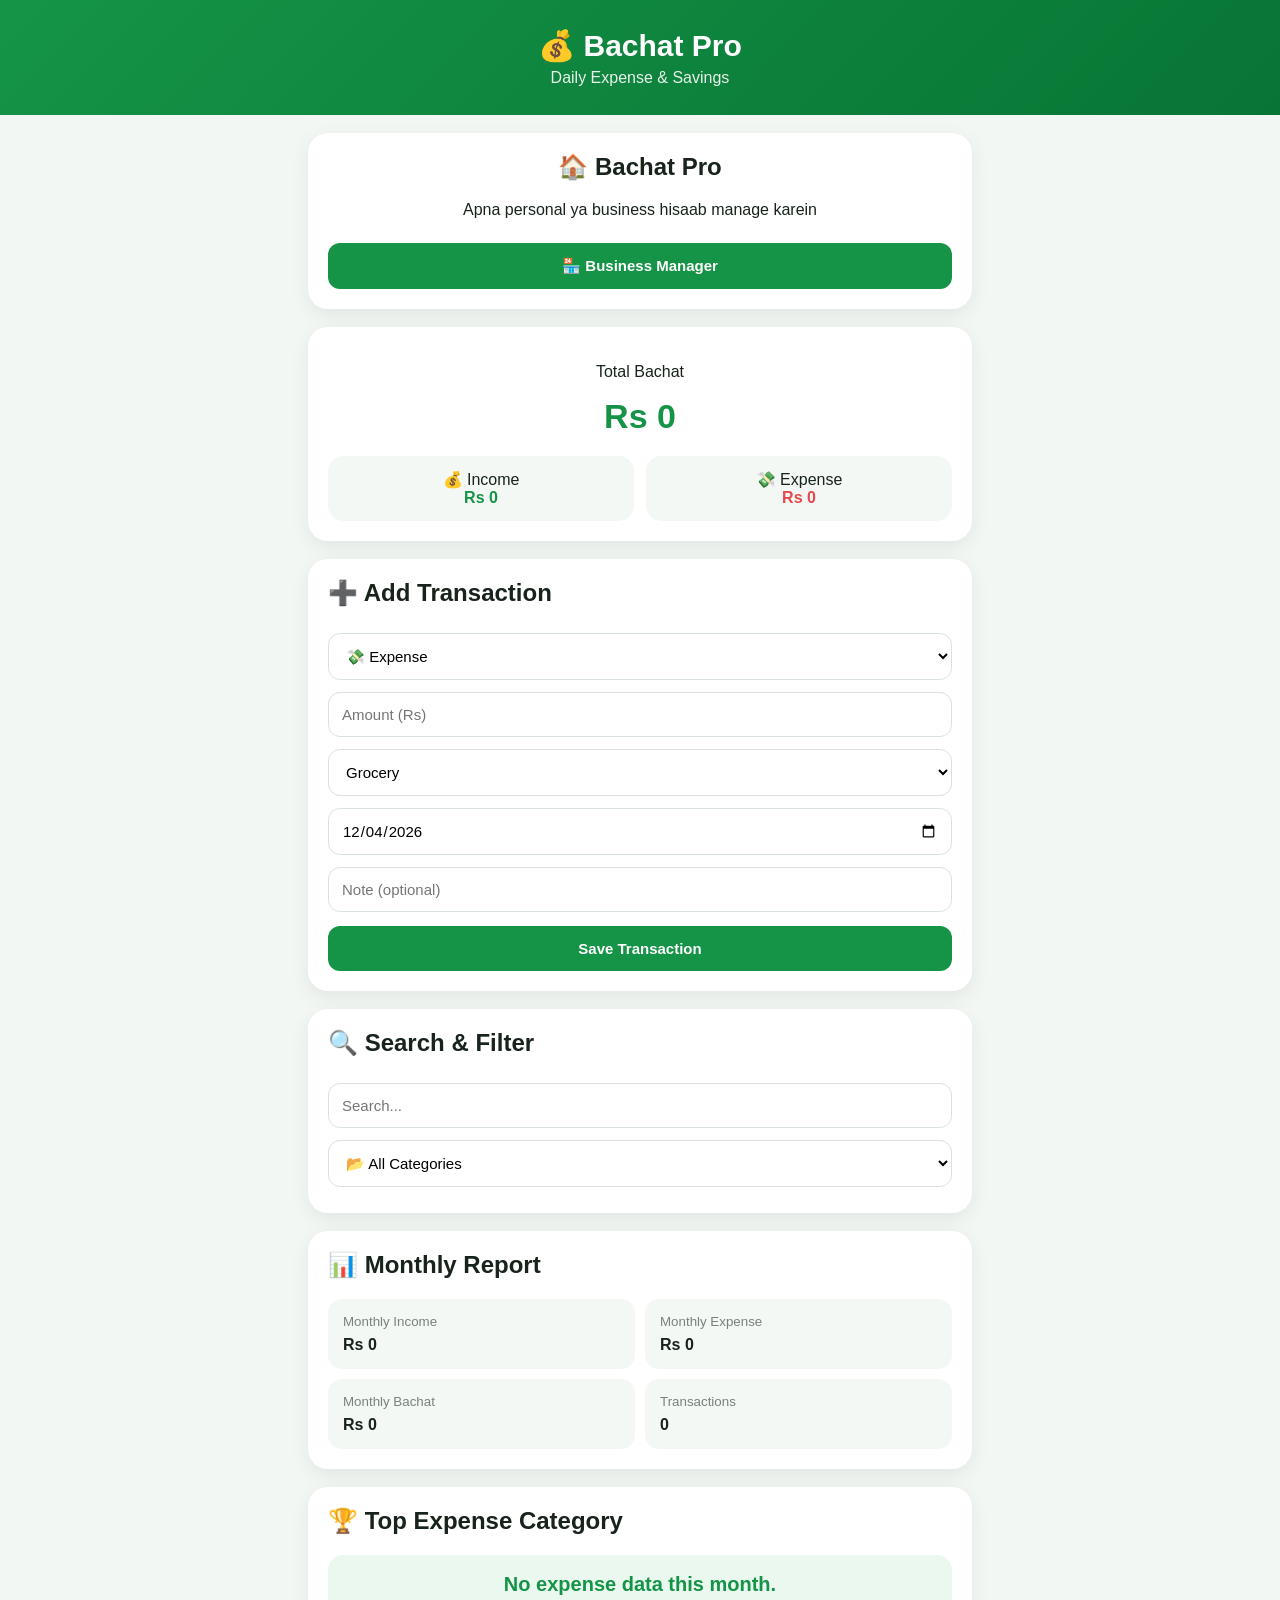
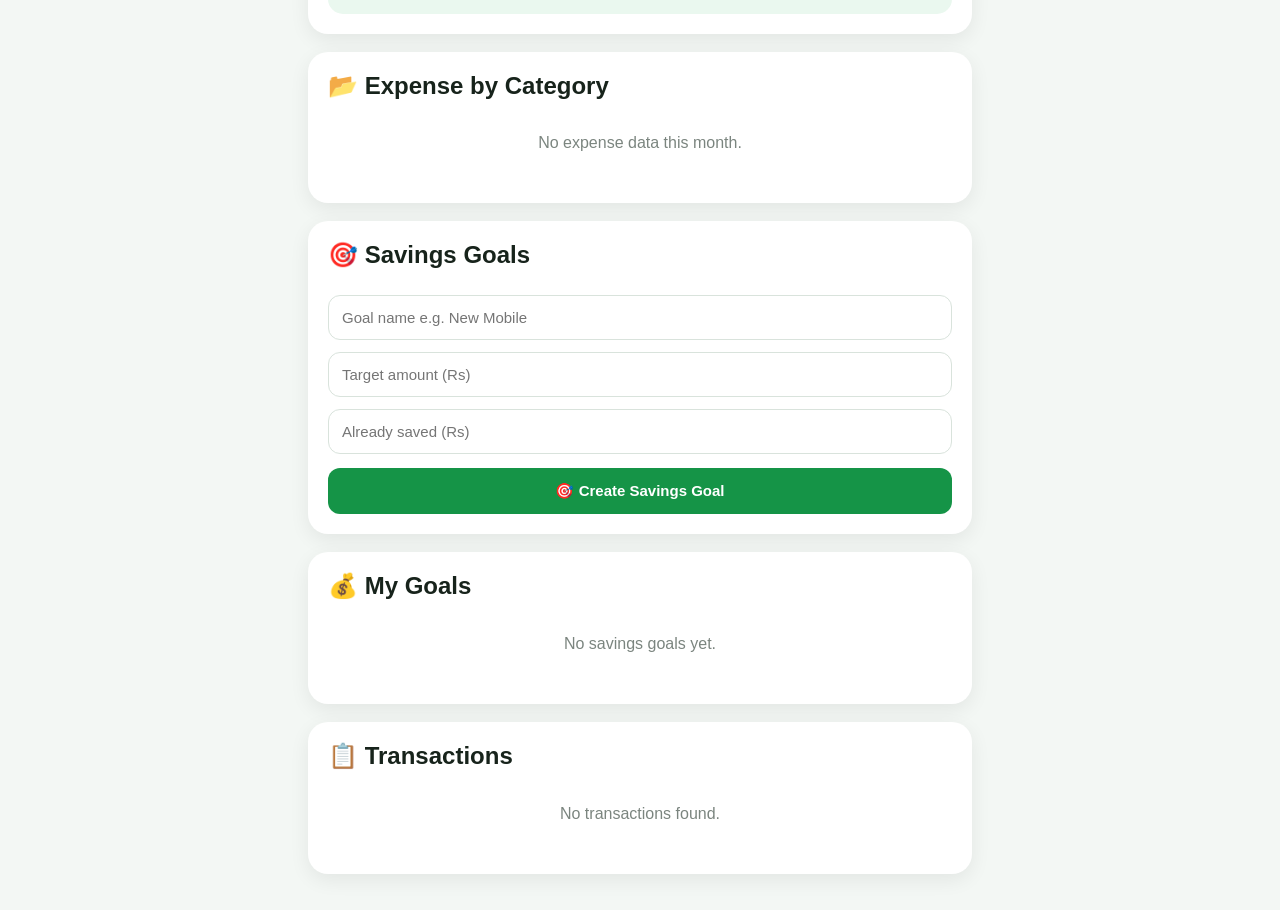
<file: index.html>
<!DOCTYPE html>
<html lang="en">
<head>
<meta charset="UTF-8">
<meta name="viewport" content="width=device-width, initial-scale=1.0">
<meta name="theme-color" content="#159447">
<title>Bachat Pro</title>

<style>
*{
  box-sizing:border-box;
  font-family:Arial,sans-serif;
}

body{
  margin:0;
  background:#f3f7f4;
  color:#17231b;
}

header{
  background:linear-gradient(135deg,#159447,#087535);
  color:white;
  padding:28px 20px;
  text-align:center;
}

header h1{
  margin:0 0 6px;
  font-size:30px;
}

header p{
  margin:0;
  opacity:.9;
}

main{
  max-width:700px;
  margin:auto;
  padding:18px;
}

.card{
  background:white;
  border-radius:20px;
  padding:20px;
  margin-bottom:18px;
  box-shadow:0 6px 20px rgba(0,0,0,.07);
}

.balance{
  text-align:center;
}

.balance h2{
  font-size:34px;
  color:#159447;
  margin:10px 0 20px;
}

.summary{
  display:grid;
  grid-template-columns:1fr 1fr;
  gap:12px;
}

.summary div{
  background:#f3f8f4;
  padding:14px;
  border-radius:15px;
}

.income{
  color:#159447;
}

.expense{
  color:#e5484d;
}

h2{
  margin-top:0;
}

input,select{
  width:100%;
  padding:13px;
  margin:6px 0;
  border:1px solid #d9e3dc;
  border-radius:12px;
  font-size:15px;
  background:white;
}

button{
  width:100%;
  border:0;
  padding:14px;
  margin-top:8px;
  border-radius:12px;
  background:#159447;
  color:white;
  font-size:15px;
  font-weight:bold;
  cursor:pointer;
}

button:active{
  transform:scale(.98);
}

.secondary{
  background:#777;
}

.danger{
  background:#e5484d;
}

.blue{
  background:#2878d4;
}

.goal{
  border:1px solid #dfe9e2;
  border-radius:16px;
  padding:15px;
  margin-top:12px;
}

.goal-top{
  display:flex;
  justify-content:space-between;
  font-weight:bold;
}

.progress-bg{
  height:11px;
  background:#e5eee8;
  border-radius:20px;
  overflow:hidden;
  margin:12px 0;
}

.progress{
  height:100%;
  background:#159447;
}

.goal-buttons{
  display:flex;
  gap:8px;
}

.goal-buttons button{
  flex:1;
}

.transaction{
  display:flex;
  justify-content:space-between;
  align-items:center;
  gap:10px;
  padding:14px 0;
  border-bottom:1px solid #e8eee9;
}

.transaction:last-child{
  border-bottom:0;
}

.transaction small{
  display:block;
  color:#77827b;
  margin-top:4px;
}

.transaction-actions{
  display:flex;
  gap:5px;
}

.transaction-actions button{
  width:auto;
  padding:8px 11px;
  margin:0;
}

.report-grid{
  display:grid;
  grid-template-columns:1fr 1fr;
  gap:10px;
}

.report-box{
  background:#f3f8f4;
  padding:15px;
  border-radius:14px;
}

.report-box small{
  display:block;
  color:#77827b;
  margin-bottom:7px;
}

.category-row{
  display:flex;
  justify-content:space-between;
  padding:11px 0;
  border-bottom:1px solid #e8eee9;
}

.empty{
  text-align:center;
  color:#7b857f;
  padding:15px;
}

@media(max-width:450px){
  main{
    padding:12px;
  }
}
</style>
</head>

<body>

<header>
  <h1>💰 Bachat Pro</h1>
  <p>Daily Expense & Savings</p>
</header>

<main>

  <section class="card" style="text-align:center;">

  <h2>🏠 Bachat Pro</h2>

  <p>
    Apna personal ya business hisaab manage karein
  </p>

  <button onclick="openBusiness()">
    🏪 Business Manager
  </button>

  </section>

  
<!-- ==============================
     BALANCE
============================== -->

<section class="card balance">

  <p>Total Bachat</p>

  <h2 id="balance">Rs 0</h2>

  <div class="summary">

    <div>
      💰 Income
      <br>
      <strong class="income" id="income">Rs 0</strong>
    </div>

    <div>
      💸 Expense
      <br>
      <strong class="expense" id="expense">Rs 0</strong>
    </div>

  </div>

</section>


<!-- ==============================
     ADD TRANSACTION
============================== -->

<section class="card">

  <h2 id="formTitle">➕ Add Transaction</h2>

  <select id="type">
    <option value="expense">💸 Expense</option>
    <option value="income">💰 Income</option>
  </select>

  <input
    type="number"
    id="amount"
    placeholder="Amount (Rs)"
    min="1"
  >

  <select id="category">
    <option>Grocery</option>
    <option>Electricity</option>
    <option>Gas</option>
    <option>Petrol</option>
    <option>Mobile</option>
    <option>Education</option>
    <option>Health</option>
    <option>Shopping</option>
    <option>Home</option>
    <option>Salary</option>
    <option>Business</option>
    <option>Other</option>
  </select>

  <input type="date" id="date">

  <input
    type="text"
    id="note"
    placeholder="Note (optional)"
  >

  <button id="saveBtn" onclick="saveTransaction()">
    Save Transaction
  </button>

  <button
    id="cancelBtn"
    class="secondary"
    onclick="cancelEdit()"
    style="display:none"
  >
    Cancel Edit
  </button>

</section>


<!-- ==============================
     SEARCH
============================== -->

<section class="card">

  <h2>🔍 Search & Filter</h2>

  <input
    type="search"
    id="search"
    placeholder="Search..."
    oninput="renderAll()"
  >

  <select
    id="filter"
    onchange="renderAll()"
  >
    <option value="all">📂 All Categories</option>
    <option>Grocery</option>
    <option>Electricity</option>
    <option>Gas</option>
    <option>Petrol</option>
    <option>Mobile</option>
    <option>Education</option>
    <option>Health</option>
    <option>Shopping</option>
    <option>Home</option>
    <option>Salary</option>
    <option>Business</option>
    <option>Other</option>
  </select>

</section>


<!-- ==============================
     REPORT
============================== -->

<section class="card">

  <h2>📊 Monthly Report</h2>

  <div class="report-grid">

    <div class="report-box">
      <small>Monthly Income</small>
      <strong id="reportIncome">Rs 0</strong>
    </div>

    <div class="report-box">
      <small>Monthly Expense</small>
      <strong id="reportExpense">Rs 0</strong>
    </div>

    <div class="report-box">
      <small>Monthly Bachat</small>
      <strong id="reportSaving">Rs 0</strong>
    </div>

    <div class="report-box">
      <small>Transactions</small>
      <strong id="reportCount">0</strong>
    </div>

  </div>

</section>

  
<!-- ==============================
     TOP EXPENSE CATEGORY
============================== -->

<section class="card">

  <h2>🏆 Top Expense Category</h2>

  <div
    id="topCategory"
    style="
      background:#eaf8ef;
      padding:18px;
      border-radius:15px;
      text-align:center;
    "
  >
    <strong style="color:#159447;font-size:20px;">
      No expense data this month.
    </strong>
  </div>

</section>

  
<!-- ==============================
     CATEGORY REPORT
============================== -->

<section class="card">

  <h2>📂 Expense by Category</h2>

  <div id="categoryReport">
    <p class="empty">No expense data yet.</p>
  </div>

</section>


<!-- ==============================
     SAVINGS GOALS
============================== -->

<section class="card">

  <h2>🎯 Savings Goals</h2>

  <input
    type="text"
    id="goalName"
    placeholder="Goal name e.g. New Mobile"
  >

  <input
    type="number"
    id="goalTarget"
    placeholder="Target amount (Rs)"
    min="1"
  >

  <input
    type="number"
    id="goalSaved"
    placeholder="Already saved (Rs)"
    min="0"
  >

  <button onclick="addGoal()">
    🎯 Create Savings Goal
  </button>

</section>


<!-- ==============================
     MY GOALS
============================== -->

<section class="card">

  <h2>💰 My Goals</h2>

  <div id="goalsList">
    <p class="empty">No savings goals yet.</p>
  </div>

</section>


<!-- ==============================
     TRANSACTIONS
============================== -->

<section class="card">

  <h2>📋 Transactions</h2>

  <div id="transactions">
    <p class="empty">No transactions yet.</p>
  </div>

</section>

</main>


<script>

// ========================================
// DATA
// ========================================

let transactions =
  JSON.parse(
    localStorage.getItem("bachatTransactions")
  ) || [];

let savingsGoals =
  JSON.parse(
    localStorage.getItem("bachatSavingsGoals")
  ) || [];

let editingId = null;


// ========================================
// SAVE DATA
// ========================================

function saveData(){

  localStorage.setItem(
    "bachatTransactions",
    JSON.stringify(transactions)
  );

}


function saveGoals(){

  localStorage.setItem(
    "bachatSavingsGoals",
    JSON.stringify(savingsGoals)
  );

}


// ========================================
// TODAY DATE
// ========================================

function setToday(){

  document.getElementById("date").value =
    new Date().toISOString().split("T")[0];

}


// ========================================
// SAVE TRANSACTION
// ========================================

function saveTransaction(){

  const type =
    document.getElementById("type").value;

  const amount =
    Number(
      document.getElementById("amount").value
    );

  const category =
    document.getElementById("category").value;

  const date =
    document.getElementById("date").value;

  const note =
    document.getElementById("note").value.trim();


  if(amount <= 0){

    alert("Please enter amount.");

    return;

  }


  if(!date){

    alert("Please select date.");

    return;

  }


  if(editingId !== null){

    const item =
      transactions.find(
        t => t.id === editingId
      );

    if(item){

      item.type = type;
      item.amount = amount;
      item.category = category;
      item.date = date;
      item.note = note;

    }

    editingId = null;

    document.getElementById(
      "formTitle"
    ).textContent =
      "➕ Add Transaction";

    document.getElementById(
      "saveBtn"
    ).textContent =
      "Save Transaction";

    document.getElementById(
      "cancelBtn"
    ).style.display =
      "none";

  }else{

    transactions.push({

      id: Date.now(),

      type: type,

      amount: amount,

      category: category,

      date: date,

      note: note

    });

  }


  saveData();

  clearForm();

  renderAll();

}


// ========================================
// CLEAR FORM
// ========================================

function clearForm(){

  document.getElementById("amount").value = "";

  document.getElementById("note").value = "";

  document.getElementById("type").value = "expense";

  document.getElementById("category").value = "Grocery";

  setToday();

}


// ========================================
// EDIT TRANSACTION
// ========================================

function editTransaction(id){

  const item =
    transactions.find(
      t => t.id === id
    );

  if(!item) return;


  editingId = id;


  document.getElementById("type").value =
    item.type;

  document.getElementById("amount").value =
    item.amount;

  document.getElementById("category").value =
    item.category;

  document.getElementById("date").value =
    item.date;

  document.getElementById("note").value =
    item.note || "";


  document.getElementById("formTitle").textContent =
    "✏️ Edit Transaction";

  document.getElementById("saveBtn").textContent =
    "Update Transaction";

  document.getElementById("cancelBtn").style.display =
    "block";


  window.scrollTo({
    top:0,
    behavior:"smooth"
  });

}


// ========================================
// CANCEL EDIT
// ========================================

function cancelEdit(){

  editingId = null;

  document.getElementById("formTitle").textContent =
    "➕ Add Transaction";

  document.getElementById("saveBtn").textContent =
    "Save Transaction";

  document.getElementById("cancelBtn").style.display =
    "none";

  clearForm();

}


// ========================================
// DELETE TRANSACTION
// ========================================

function deleteTransaction(id){

  if(!confirm("Delete this transaction?"))
    return;

  transactions =
    transactions.filter(
      t => t.id !== id
    );

  saveData();

  renderAll();

}


// ========================================
// ADD SAVINGS GOAL
// ========================================

function addGoal(){

  const name =
    document.getElementById("goalName").value.trim();

  const target =
    Number(
      document.getElementById("goalTarget").value
    );

  const saved =
    Number(
      document.getElementById("goalSaved").value
    ) || 0;


  if(!name){

    alert("Please enter goal name.");

    return;

  }


  if(target <= 0){

    alert("Please enter target amount.");

    return;

  }


  if(saved < 0 || saved > target){

    alert(
      "Saved amount cannot be greater than target."
    );

    return;

  }


  savingsGoals.push({

    id:Date.now(),

    name:name,

    target:target,

    saved:saved

  });


  saveGoals();


  document.getElementById("goalName").value = "";

  document.getElementById("goalTarget").value = "";

  document.getElementById("goalSaved").value = "";


  renderGoals();


  alert("🎯 Savings Goal Created!");

}


// ========================================
// ADD SAVING
// ========================================

function addSaving(id){

  const goal =
    savingsGoals.find(
      g => g.id === id
    );

  if(!goal) return;


  const amount =
    Number(
      prompt("How much do you want to add?")
    );


  if(amount <= 0 || isNaN(amount))
    return;


  goal.saved =
    Math.min(
      goal.saved + amount,
      goal.target
    );


  saveGoals();

  renderGoals();

}


// ========================================
// DELETE GOAL
// ========================================

function deleteGoal(id){

  if(!confirm("Delete this goal?"))
    return;


  savingsGoals =
    savingsGoals.filter(
      g => g.id !== id
    );


  saveGoals();

  renderGoals();

}


// ========================================
// RENDER GOALS
// ========================================

function renderGoals(){

  const box =
    document.getElementById("goalsList");


  if(savingsGoals.length === 0){

    box.innerHTML =
      '<p class="empty">No savings goals yet.</p>';

    return;

  }


  box.innerHTML = "";


  savingsGoals.forEach(goal => {

    const percent =
      Math.min(
        100,
        Math.round(
          goal.saved / goal.target * 100
        )
      );


    const remaining =
      Math.max(
        0,
        goal.target - goal.saved
      );


    const div =
      document.createElement("div");


    div.className = "goal";


    div.innerHTML = `

      <div class="goal-top">

        <span>🎯 ${escapeHTML(goal.name)}</span>

        <span>${percent}%</span>

      </div>


      <div class="progress-bg">

        <div
          class="progress"
          style="width:${percent}%"
        ></div>

      </div>


      <div>

        Saved:
        Rs ${goal.saved.toLocaleString()}

        /
        Rs ${goal.target.toLocaleString()}

      </div>


      <p>

        Remaining:
        <strong>
          Rs ${remaining.toLocaleString()}
        </strong>

      </p>


      ${
        remaining === 0
        ?
        "<strong class='income'>🎉 Goal Completed!</strong>"
        :
        ""
      }


      <div class="goal-buttons">

        <button
          onclick="addSaving(${goal.id})"
        >
          ➕ Add Saving
        </button>


        <button
          class="danger"
          onclick="deleteGoal(${goal.id})"
        >
          🗑️ Delete
        </button>

      </div>

    `;


    box.appendChild(div);

  });

}


// ========================================
// RENDER TRANSACTIONS + BALANCE
// ========================================

function renderAll(){

  let income = 0;

  let expense = 0;


  transactions.forEach(t => {

    if(t.type === "income"){

      income += t.amount;

    }else{

      expense += t.amount;

    }

  });


  const balance =
    income - expense;


  document.getElementById("income").textContent =
    "Rs " + income.toLocaleString();

  document.getElementById("expense").textContent =
    "Rs " + expense.toLocaleString();

  document.getElementById("balance").textContent =
    "Rs " + balance.toLocaleString();


  // SEARCH

  const search =
    document.getElementById("search")
      .value
      .toLowerCase()
      .trim();


  const filter =
    document.getElementById("filter").value;


  const filtered =
    transactions.filter(t => {

      const text =
        (
          t.category +
          " " +
          (t.note || "") +
          " " +
          t.type
        ).toLowerCase();


      const searchOK =
        text.includes(search);


      const filterOK =
        filter === "all" ||
        t.category === filter;


      return searchOK && filterOK;

    });


  const box =
    document.getElementById("transactions");


  if(filtered.length === 0){

    box.innerHTML =
      '<p class="empty">No transactions found.</p>';

  }else{

    box.innerHTML = "";


    filtered
      .slice()
      .sort(
        (a,b) => b.id - a.id
      )
      .forEach(t => {

        const div =
          document.createElement("div");

        div.className =
          "transaction";


        const sign =
          t.type === "income"
          ? "+"
          : "-";


        div.innerHTML = `

          <div>

            <strong>
              ${escapeHTML(t.category)}
            </strong>

            <small>
              ${escapeHTML(t.date)}
              ${t.note
                ? " • " + escapeHTML(t.note)
                : ""}
            </small>

          </div>


          <div>

            <strong class="${
              t.type === "income"
              ? "income"
              : "expense"
            }">

              ${sign}
              Rs ${t.amount.toLocaleString()}

            </strong>


            <div class="transaction-actions">

              <button
                class="blue"
                onclick="editTransaction(${t.id})"
              >
                ✏️
              </button>


              <button
                class="danger"
                onclick="deleteTransaction(${t.id})"
              >
                🗑️
              </button>

            </div>

          </div>

        `;


        box.appendChild(div);

      });

  }


  renderReport();

}


// ========================================
// REPORT
// ========================================

function renderReport(){

  const now =
    new Date();


  const month =
    now.getMonth();

  const year =
    now.getFullYear();


  let income = 0;

  let expense = 0;

  let count = 0;

  const categories = {};


  transactions.forEach(t => {

    const d =
      new Date(
        t.date + "T00:00:00"
      );


    if(
      d.getMonth() === month &&
      d.getFullYear() === year
    ){

      count++;


      if(t.type === "income"){

        income += t.amount;

      }else{

        expense += t.amount;


        if(!categories[t.category])
          categories[t.category] = 0;


        categories[t.category] +=
          t.amount;

      }

    }

  });


  document.getElementById("reportIncome").textContent =
    "Rs " + income.toLocaleString();


  document.getElementById("reportExpense").textContent =
    "Rs " + expense.toLocaleString();


  document.getElementById("reportSaving").textContent =
    "Rs " + (income-expense).toLocaleString();


  document.getElementById("reportCount").textContent =
    count;


  const report =
    document.getElementById("categoryReport");


  const list =
    Object.entries(categories)
      .sort(
        (a,b) => b[1] - a[1]
      );


  if(list.length === 0){

    report.innerHTML =
      '<p class="empty">No expense data this month.</p>';

    return;

  }


  report.innerHTML = "";


  list.forEach(([name,amount]) => {

    const row =
      document.createElement("div");


    row.className =
      "category-row";


    row.innerHTML = `

      <span>
        ${escapeHTML(name)}
      </span>

      <strong class="expense">
        Rs ${amount.toLocaleString()}
      </strong>

    `;


    report.appendChild(row);

  });
const topCategory =
  document.getElementById("topCategory");

if(list.length === 0){

  topCategory.innerHTML =
    `<strong style="color:#159447;font-size:20px;">
      No expense data this month.
    </strong>`;

}else{

  const topName = list[0][0];
  const topAmount = list[0][1];

  topCategory.innerHTML = `
    <span
      style="
        display:block;
        color:#77827b;
        font-size:13px;
        margin-bottom:6px;
      "
    >
      Highest spending
    </span>

    <strong
      style="
        color:#159447;
        font-size:20px;
      "
    >
      ${escapeHTML(topName)}
    </strong>

    <div
      style="
        margin-top:6px;
        color:#e5484d;
        font-weight:bold;
      "
    >
      Rs ${topAmount.toLocaleString()}
    </div>
  `;

  }
}


// ========================================
// SECURITY
// ========================================

function escapeHTML(text){

  const div =
    document.createElement("div");

  div.textContent =
    text;

  return div.innerHTML;

}

// ========================================
// BUSINESS MANAGER
// ========================================

function openBusiness(){

  window.location.href = "business.html";

  }

  
// ========================================
// START APP
// ========================================

setToday();

renderAll();

renderGoals();

</script>

</body>
</html>
</file>
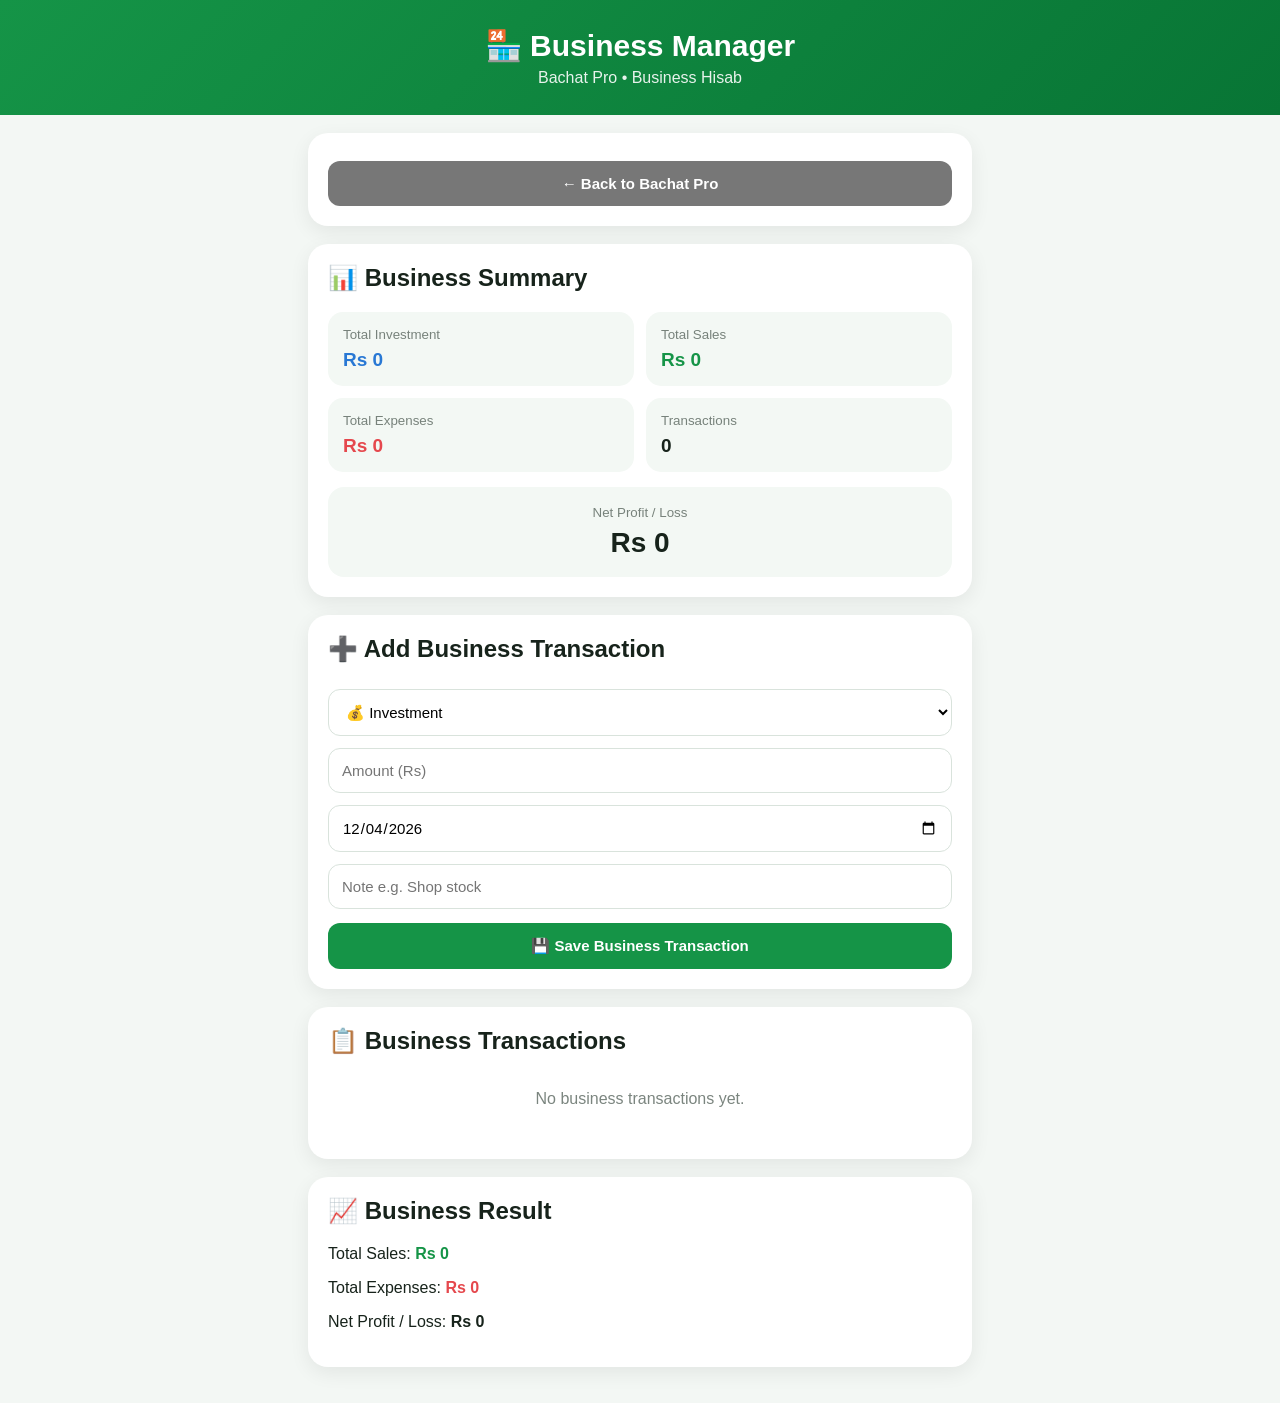
<file: business.html>
<!DOCTYPE html>
<html lang="en">

<head>

<meta charset="UTF-8">

<meta
  name="viewport"
  content="width=device-width, initial-scale=1.0"
>

<meta
  name="theme-color"
  content="#159447"
>

<title>Bachat Pro - Business Manager</title>


<style>

*{
  box-sizing:border-box;
  font-family:Arial,sans-serif;
}

body{
  margin:0;
  background:#f3f7f4;
  color:#17231b;
}

header{
  background:linear-gradient(135deg,#159447,#087535);
  color:white;
  padding:28px 20px;
  text-align:center;
}

header h1{
  margin:0 0 6px;
  font-size:30px;
}

header p{
  margin:0;
  opacity:.9;
}

main{
  max-width:700px;
  margin:auto;
  padding:18px;
}

.card{
  background:white;
  border-radius:20px;
  padding:20px;
  margin-bottom:18px;
  box-shadow:0 6px 20px rgba(0,0,0,.07);
}

.card h2{
  margin-top:0;
}

input,
select{
  width:100%;
  padding:13px;
  margin:6px 0;
  border:1px solid #d9e3dc;
  border-radius:12px;
  font-size:15px;
  background:white;
}

button{
  width:100%;
  border:0;
  padding:14px;
  margin-top:8px;
  border-radius:12px;
  background:#159447;
  color:white;
  font-size:15px;
  font-weight:bold;
  cursor:pointer;
}

button:active{
  transform:scale(.98);
}

.back{
  background:#777;
}

.danger{
  background:#e5484d;
}

.sale{
  color:#159447;
}

.expense{
  color:#e5484d;
}

.investment{
  color:#2878d4;
}


/* SUMMARY */

.summary{
  display:grid;
  grid-template-columns:1fr 1fr;
  gap:12px;
}

.summary-box{
  background:#f3f8f4;
  padding:15px;
  border-radius:15px;
}

.summary-box small{
  display:block;
  color:#77827b;
  margin-bottom:7px;
}

.summary-box strong{
  font-size:19px;
}


/* PROFIT */

.profit-box{
  margin-top:15px;
  padding:18px;
  border-radius:16px;
  text-align:center;
  background:#f3f8f4;
}

.profit-box small{
  display:block;
  margin-bottom:7px;
  color:#77827b;
}

.profit-box strong{
  font-size:28px;
}


/* TRANSACTIONS */

.transaction{
  display:flex;
  justify-content:space-between;
  align-items:center;
  gap:10px;
  padding:14px 0;
  border-bottom:1px solid #e8eee9;
}

.transaction:last-child{
  border-bottom:0;
}

.transaction small{
  display:block;
  color:#77827b;
  margin-top:4px;
}

.transaction-actions{
  display:flex;
  gap:5px;
  margin-top:7px;
}

.transaction-actions button{
  width:auto;
  padding:8px 11px;
  margin:0;
}

.empty{
  text-align:center;
  color:#7b857f;
  padding:15px;
}


/* MOBILE */

@media(max-width:450px){

  main{
    padding:12px;
  }

  .summary{
    grid-template-columns:1fr;
  }

  .transaction{
    align-items:flex-start;
  }

}

</style>

</head>


<body>


<!-- ==============================
     HEADER
============================== -->

<header>

  <h1>🏪 Business Manager</h1>

  <p>Bachat Pro • Business Hisab</p>

</header>


<main>


<!-- ==============================
     BACK
============================== -->

<section class="card">

  <button
    class="back"
    onclick="goHome()"
  >
    ← Back to Bachat Pro
  </button>

</section>


<!-- ==============================
     BUSINESS SUMMARY
============================== -->

<section class="card">

  <h2>📊 Business Summary</h2>

  <div class="summary">


    <div class="summary-box">

      <small>Total Investment</small>

      <strong
        class="investment"
        id="totalInvestment"
      >
        Rs 0
      </strong>

    </div>


    <div class="summary-box">

      <small>Total Sales</small>

      <strong
        class="sale"
        id="totalSales"
      >
        Rs 0
      </strong>

    </div>


    <div class="summary-box">

      <small>Total Expenses</small>

      <strong
        class="expense"
        id="totalExpenses"
      >
        Rs 0
      </strong>

    </div>


    <div class="summary-box">

      <small>Transactions</small>

      <strong id="totalTransactions">
        0
      </strong>

    </div>


  </div>


  <div class="profit-box">

    <small>Net Profit / Loss</small>

    <strong
      id="netProfit"
      class="profit"
    >
      Rs 0
    </strong>

  </div>

</section>


<!-- ==============================
     ADD BUSINESS TRANSACTION
============================== -->

<section class="card">

  <h2>➕ Add Business Transaction</h2>


  <select id="businessType">

    <option value="investment">
      💰 Investment
    </option>

    <option value="sale">
      🛒 Sale
    </option>

    <option value="expense">
      💸 Business Expense
    </option>

  </select>


  <input
    type="number"
    id="businessAmount"
    placeholder="Amount (Rs)"
    min="1"
  >


  <input
    type="date"
    id="businessDate"
  >


  <input
    type="text"
    id="businessNote"
    placeholder="Note e.g. Shop stock"
  >


  <button
    onclick="saveBusinessTransaction()"
  >
    💾 Save Business Transaction
  </button>

</section>


<!-- ==============================
     BUSINESS TRANSACTIONS
============================== -->

<section class="card">

  <h2>📋 Business Transactions</h2>

  <div id="businessTransactionsList">

    <p class="empty">
      No business transactions yet.
    </p>

  </div>

</section>


<!-- ==============================
     BUSINESS RESULT
============================== -->

<section class="card">

  <h2>📈 Business Result</h2>

  <p>
    Total Sales:
    <strong
      class="sale"
      id="resultSales"
    >
      Rs 0
    </strong>
  </p>


  <p>
    Total Expenses:
    <strong
      class="expense"
      id="resultExpenses"
    >
      Rs 0
    </strong>
  </p>


  <p>
    Net Profit / Loss:
    <strong id="resultProfit">
      Rs 0
    </strong>
  </p>

</section>


</main>


<script>


// ========================================
// DATA
// ========================================

let businessTransactions =
  JSON.parse(
    localStorage.getItem(
      "bachatBusinessTransactions"
    )
  ) || [];


// ========================================
// GO HOME
// ========================================

function goHome(){

  window.location.href =
    "index.html";

}


// ========================================
// TODAY DATE
// ========================================

function setBusinessToday(){

  document.getElementById(
    "businessDate"
  ).value =
    new Date()
      .toISOString()
      .split("T")[0];

}


// ========================================
// SAVE BUSINESS TRANSACTION
// ========================================

function saveBusinessTransaction(){

  const type =
    document.getElementById(
      "businessType"
    ).value;


  const amount =
    Number(
      document.getElementById(
        "businessAmount"
      ).value
    );


  const date =
    document.getElementById(
      "businessDate"
    ).value;


  const note =
    document.getElementById(
      "businessNote"
    ).value
    .trim();


  if(
    !amount ||
    amount <= 0
  ){

    alert(
      "Please enter a valid amount."
    );

    return;

  }


  if(!date){

    alert(
      "Please select date."
    );

    return;

  }


  businessTransactions.push({

    id:Date.now(),

    type:type,

    amount:amount,

    date:date,

    note:note

  });


  saveBusinessData();


  document.getElementById(
    "businessAmount"
  ).value = "";


  document.getElementById(
    "businessNote"
  ).value = "";


  alert(
    "✅ Business transaction saved!"
  );


  renderBusiness();

}


// ========================================
// SAVE DATA
// ========================================

function saveBusinessData(){

  localStorage.setItem(

    "bachatBusinessTransactions",

    JSON.stringify(
      businessTransactions
    )

  );

}


// ========================================
// DELETE BUSINESS TRANSACTION
// ========================================

function deleteBusinessTransaction(id){

  if(
    !confirm(
      "Delete this business transaction?"
    )
  ){

    return;

  }


  businessTransactions =
    businessTransactions.filter(
      function(t){

        return t.id !== id;

      }
    );


  saveBusinessData();

  renderBusiness();

}


// ========================================
// RENDER BUSINESS
// ========================================

function renderBusiness(){

  let totalInvestment = 0;

  let totalSales = 0;

  let totalExpenses = 0;


  businessTransactions.forEach(
    function(t){

      if(
        t.type === "investment"
      ){

        totalInvestment +=
          t.amount;

      }


      if(
        t.type === "sale"
      ){

        totalSales +=
          t.amount;

      }


      if(
        t.type === "expense"
      ){

        totalExpenses +=
          t.amount;

      }

    }
  );


  /*
    Investment is NOT treated as an expense.

    Profit/Loss =
    Sales - Business Expenses
  */

  const profit =
    totalSales -
    totalExpenses;


  // SUMMARY

  document.getElementById(
    "totalInvestment"
  ).textContent =
    "Rs " +
    totalInvestment.toLocaleString();


  document.getElementById(
    "totalSales"
  ).textContent =
    "Rs " +
    totalSales.toLocaleString();


  document.getElementById(
    "totalExpenses"
  ).textContent =
    "Rs " +
    totalExpenses.toLocaleString();


  document.getElementById(
    "totalTransactions"
  ).textContent =
    businessTransactions.length;


  const profitElement =
    document.getElementById(
      "netProfit"
    );


  profitElement.textContent =
    "Rs " +
    Math.abs(
      profit
    ).toLocaleString();


  if(profit >= 0){

    profitElement.className =
      "profit";

    profitElement.textContent =
      "Rs " +
      profit.toLocaleString();

  }else{

    profitElement.className =
      "loss";

    profitElement.textContent =
      "- Rs " +
      Math.abs(
        profit
      ).toLocaleString();

  }


  // RESULT

  document.getElementById(
    "resultSales"
  ).textContent =
    "Rs " +
    totalSales.toLocaleString();


  document.getElementById(
    "resultExpenses"
  ).textContent =
    "Rs " +
    totalExpenses.toLocaleString();


  const resultProfit =
    document.getElementById(
      "resultProfit"
    );


  if(profit >= 0){

    resultProfit.className =
      "profit";

    resultProfit.textContent =
      "Rs " +
      profit.toLocaleString();

  }else{

    resultProfit.className =
      "loss";

    resultProfit.textContent =
      "- Rs " +
      Math.abs(
        profit
      ).toLocaleString();

  }


  renderBusinessTransactions();

}


// ========================================
// RENDER TRANSACTIONS
// ========================================

function renderBusinessTransactions(){

  const box =
    document.getElementById(
      "businessTransactionsList"
    );


  if(
    businessTransactions.length === 0
  ){

    box.innerHTML =
      '<p class="empty">No business transactions yet.</p>';

    return;

  }


  box.innerHTML = "";


  businessTransactions
    .slice()
    .sort(
      function(a,b){

        return b.id - a.id;

      }
    )
    .forEach(
      function(t){

        const div =
          document.createElement(
            "div"
          );


        div.className =
          "transaction";


        let typeName = "";

        let typeClass = "";

        let sign = "";


        if(
          t.type === "investment"
        ){

          typeName =
            "💰 Investment";

          typeClass =
            "investment";

          sign = "";

        }


        if(
          t.type === "sale"
        ){

          typeName =
            "🛒 Sale";

          typeClass =
            "sale";

          sign = "+";

        }


        if(
          t.type === "expense"
        ){

          typeName =
            "💸 Business Expense";

          typeClass =
            "expense";

          sign = "-";

        }


        div.innerHTML = `

          <div>

            <strong
              class="${typeClass}"
            >
              ${typeName}
            </strong>

            <small>

              ${escapeHTML(t.date)}

              ${
                t.note
                ?
                " • " +
                escapeHTML(t.note)
                :
                ""
              }

            </small>

          </div>


          <div>

            <strong
              class="${typeClass}"
            >

              ${sign}
              Rs ${t.amount.toLocaleString()}

            </strong>


            <div
              class="transaction-actions"
            >

              <button
                class="danger"
                onclick="deleteBusinessTransaction(${t.id})"
              >
                🗑️
              </button>

            </div>

          </div>

        `;


        box.appendChild(div);

      }
    );

}


// ========================================
// SECURITY
// ========================================

function escapeHTML(text){

  const div =
    document.createElement(
      "div"
    );

  div.textContent =
    text;

  return div.innerHTML;

}


// ========================================
// START BUSINESS APP
// ========================================

setBusinessToday();

renderBusiness();


</script>


</body>

</html>
</file>
